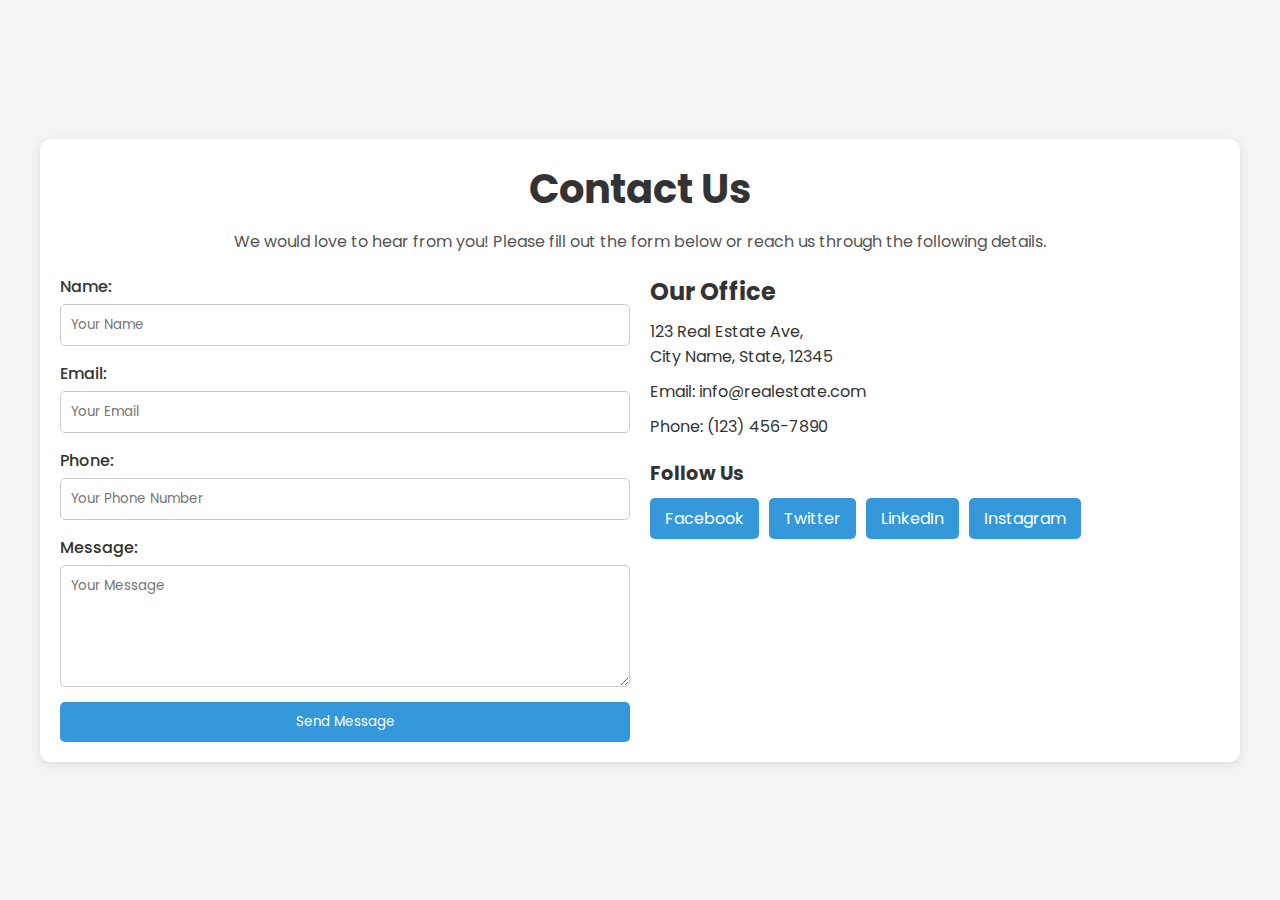
<file: public/ContactUS.html>
<!DOCTYPE html>
<html lang="en">
<head>
    <meta charset="UTF-8">
    <meta name="viewport" content="width=device-width, initial-scale=1.0">
    <title>Contact Us - Real Estate Website</title>
    <link rel="stylesheet" href="css/Contact.style.css">
    <link rel="stylesheet" href="https://fonts.googleapis.com/css2?family=Poppins:wght@300;400;500;600;700&display=swap">
</head>
<body>
    <div class="contact-page">
        <header>
            <h1>Contact Us</h1>
            <p>We would love to hear from you! Please fill out the form below or reach us through the following details.</p>
        </header>

        <div class="contact-container">
            <!-- Contact Form -->
            <div class="contact-form">
                <form action="#" method="POST">
                    <label for="name">Name:</label>
                    <input type="text" id="name" name="name" placeholder="Your Name" required>

                    <label for="email">Email:</label>
                    <input type="email" id="email" name="email" placeholder="Your Email" required>

                    <label for="phone">Phone:</label>
                    <input type="tel" id="phone" name="phone" placeholder="Your Phone Number" required>

                    <label for="message">Message:</label>
                    <textarea id="message" name="message" rows="5" placeholder="Your Message" required></textarea>

                    <button type="submit">Send Message</button>
                </form>
            </div>

            <!-- Contact Details -->
            <div class="contact-details">
                <h2>Our Office</h2>
                <p>123 Real Estate Ave,<br>City Name, State, 12345</p>
                <p>Email: info@realestate.com</p>
                <p>Phone: (123) 456-7890</p>

                <h3>Follow Us</h3>
                <div class="social-links">
                    <a href="#">Facebook</a>
                    <a href="#">Twitter</a>
                    <a href="#">LinkedIn</a>
                    <a href="#">Instagram</a>
                </div>
            </div>
        </div>
    </div>
</body>
</html>
</file>
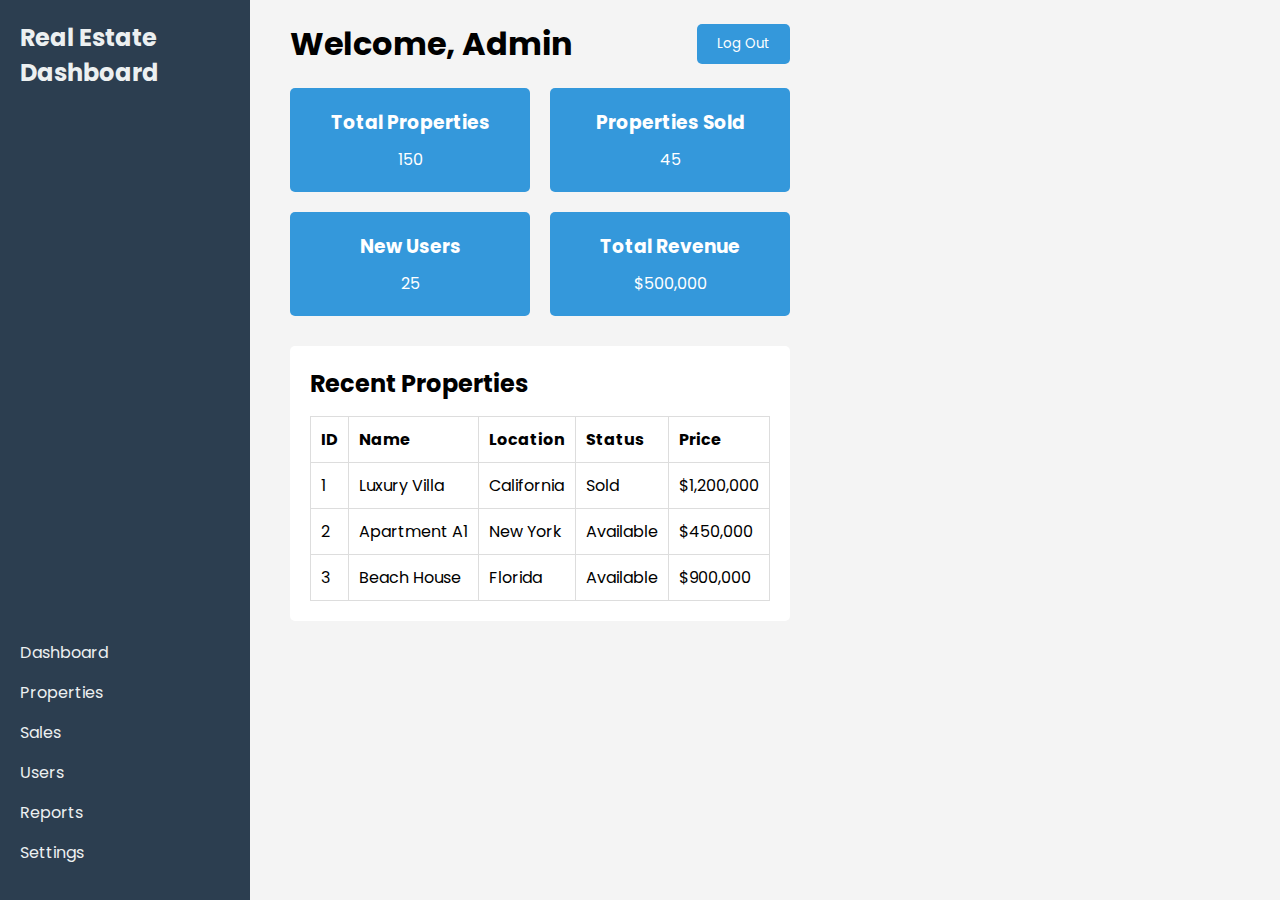
<file: public/Dasboard.html>
<!DOCTYPE html>
<html lang="en">

<head>
    <meta charset="UTF-8">
    <meta name="viewport" content="width=device-width, initial-scale=1.0">
    <title>Real Estate Dashboard</title>
    <link rel="stylesheet" href="css/Dasboard.style.css">
    <link rel="stylesheet"
        href="https://fonts.googleapis.com/css2?family=Poppins:wght@300;400;500;600;700&display=swap">
</head>

<body>
    <div class="dashboard">
        <!-- Sidebar -->
        <nav class="sidebar">
            <h2>Real Estate Dashboard</h2>
            <ul>
                <li><a href="#">Dashboard</a></li>
                <li><a href="#">Properties</a></li>
                <li><a href="#">Sales</a></li>
                <li><a href="#">Users</a></li>
                <li><a href="#">Reports</a></li>
                <li><a href="#">Settings</a></li>
            </ul>
        </nav>

        <!-- Main Content -->
        <div class="main-content">
            <header>
                <h1>Welcome, Admin</h1>
                <div class="header-actions">
                    <a href="index.html">
                        <button>Log Out</button>

                    </a>

                </div>
            </header>
            <section class="cards">
                <div class="card">
                    <h3>Total Properties</h3>
                    <p>150</p>
                </div>
                <div class="card">
                    <h3>Properties Sold</h3>
                    <p>45</p>
                </div>
                <div class="card">
                    <h3>New Users</h3>
                    <p>25</p>
                </div>
                <div class="card">
                    <h3>Total Revenue</h3>
                    <p>$500,000</p>
                </div>
            </section>
            <section class="table">
                <h2>Recent Properties</h2>
                <table>
                    <thead>
                        <tr>
                            <th>ID</th>
                            <th>Name</th>
                            <th>Location</th>
                            <th>Status</th>
                            <th>Price</th>
                        </tr>
                    </thead>
                    <tbody>
                        <tr>
                            <td>1</td>
                            <td>Luxury Villa</td>
                            <td>California</td>
                            <td>Sold</td>
                            <td>$1,200,000</td>
                        </tr>
                        <tr>
                            <td>2</td>
                            <td>Apartment A1</td>
                            <td>New York</td>
                            <td>Available</td>
                            <td>$450,000</td>
                        </tr>
                        <tr>
                            <td>3</td>
                            <td>Beach House</td>
                            <td>Florida</td>
                            <td>Available</td>
                            <td>$900,000</td>
                        </tr>
                    </tbody>
                </table>
            </section>
        </div>
    </div>
</body>

</html>
</file>
<file: public/css/Contact.style.css>
/* General Styles */
* {
    margin: 0;
    padding: 0;
    box-sizing: border-box;
    font-family: 'Poppins', sans-serif;
}

body {
    background-color: #f4f4f4;
    color: #333;
    display: flex;
    justify-content: center;
    align-items: center;
    min-height: 100vh;
    padding: 20px;
}

.contact-page {
    max-width: 1200px;
    width: 100%;
    padding: 20px;
    background-color: #fff;
    border-radius: 10px;
    box-shadow: 0 2px 10px rgba(0, 0, 0, 0.1);
}

header {
    text-align: center;
    margin-bottom: 20px;
}

header h1 {
    font-size: 2.5em;
    margin-bottom: 10px;
}

header p {
    font-size: 1em;
    color: #555;
}

.contact-container {
    display: flex;
    flex-wrap: wrap;
    gap: 20px;
    justify-content: space-between;
}

/* Contact Form */
.contact-form {
    flex: 1;
    min-width: 300px;
}

.contact-form form {
    display: flex;
    flex-direction: column;
}

.contact-form label {
    margin-bottom: 5px;
    font-weight: 500;
}

.contact-form input, .contact-form textarea {
    padding: 10px;
    margin-bottom: 15px;
    border: 1px solid #ccc;
    border-radius: 5px;
}

.contact-form button {
    padding: 10px;
    border: none;
    background-color: #3498db;
    color: #fff;
    cursor: pointer;
    border-radius: 5px;
    transition: background-color 0.3s;
}

.contact-form button:hover {
    background-color: #2980b9;
}

/* Contact Details */
.contact-details {
    flex: 1;
    min-width: 300px;
}

.contact-details h2 {
    font-size: 1.5em;
    margin-bottom: 10px;
}

.contact-details p {
    margin-bottom: 10px;
}

.contact-details h3 {
    margin-top: 20px;
    margin-bottom: 10px;
    font-size: 1.2em;
}

.social-links {
    display: flex;
    flex-wrap: wrap;
    gap: 10px;
}

.social-links a {
    text-decoration: none;
    background-color: #3498db;
    color: #fff;
    padding: 8px 15px;
    border-radius: 5px;
    transition: background-color 0.3s;
}

.social-links a:hover {
    background-color: #2980b9;
}

/* Responsive Design */
@media (max-width: 768px) {
    .contact-container {
        flex-direction: column;
        align-items: center;
    }

    .contact-form, .contact-details {
        width: 100%;
    }
}
</file>
<file: public/css/Dasboard.style.css>
/* General Styles */
* {
    margin: 0;
    padding: 0;
    box-sizing: border-box;
    font-family: 'Poppins', sans-serif;
}

body {
    display: flex;
    height: 100vh;
    background-color: #f4f4f4;
}

/* Sidebar */
.sidebar {
    width: 250px;
    background-color: #2c3e50;
    color: #ecf0f1;
    padding: 20px;
    display: flex;
    flex-direction: column;
    justify-content: space-between;
    height: 100vh;
    position: fixed;
}

.sidebar h2 {
    font-size: 1.5em;
    margin-bottom: 20px;
}

.sidebar ul {
    list-style: none;
    padding: 0;
}

.sidebar ul li {
    margin: 15px 0;
}

.sidebar ul li a {
    text-decoration: none;
    color: #ecf0f1;
    font-size: 1em;
    transition: color 0.3s;
}

.sidebar ul li a:hover {
    color: #3498db;
}

/* Main Content */
.main-content {
    margin-left: 270px; /* Space for the sidebar */
    padding: 20px;
    width: calc(100% - 270px);
    display: flex;
    flex-direction: column;
}

header {
    display: flex;
    justify-content: space-between;
    align-items: center;
    margin-bottom: 20px;
}

header h1 {
    font-size: 2em;
}

.header-actions button {
    background-color: #3498db;
    color: #fff;
    border: none;
    padding: 10px 20px;
    cursor: pointer;
    border-radius: 5px;
}

.cards {
    display: grid;
    grid-template-columns: repeat(auto-fit, minmax(200px, 1fr));
    gap: 20px;
    margin-bottom: 30px;
}

.card {
    background-color: #3498db;
    color: #fff;
    padding: 20px;
    border-radius: 5px;
    text-align: center;
}

.card h3 {
    margin-bottom: 10px;
}

.table {
    background-color: #fff;
    padding: 20px;
    border-radius: 5px;
}

.table h2 {
    margin-bottom: 15px;
}

table {
    width: 100%;
    border-collapse: collapse;
}

table th, table td {
    padding: 10px;
    border: 1px solid #ddd;
    text-align: left;
}

/* Responsive Design */
@media (max-width: 768px) {
    .sidebar {
        width: 200px;
    }

    .main-content {
        margin-left: 220px;
        width: calc(100% - 220px);
    }
}

@media (max-width: 500px) {
    .sidebar {
        width: 100%;
        height: auto;
        position: static;
    }

    .main-content {
        margin-left: 0;
        width: 100%;
    }
}
</file>
